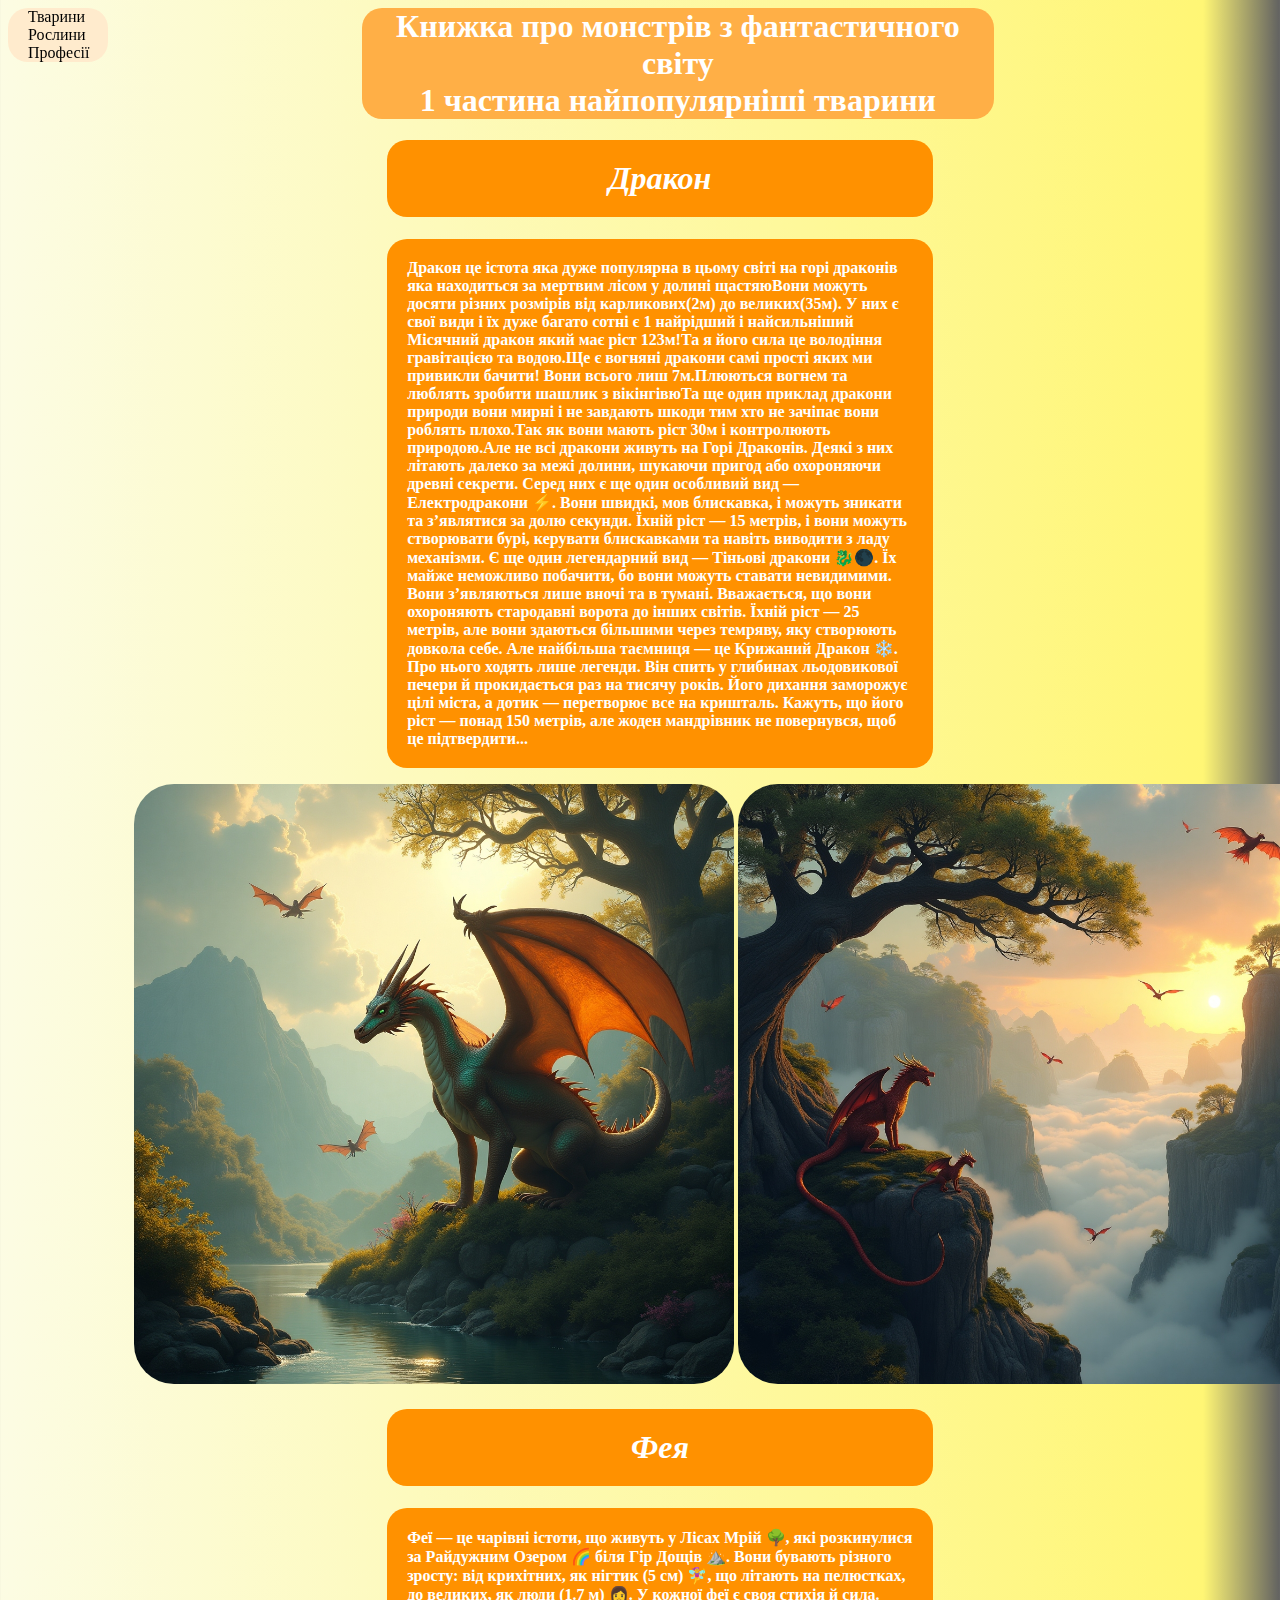
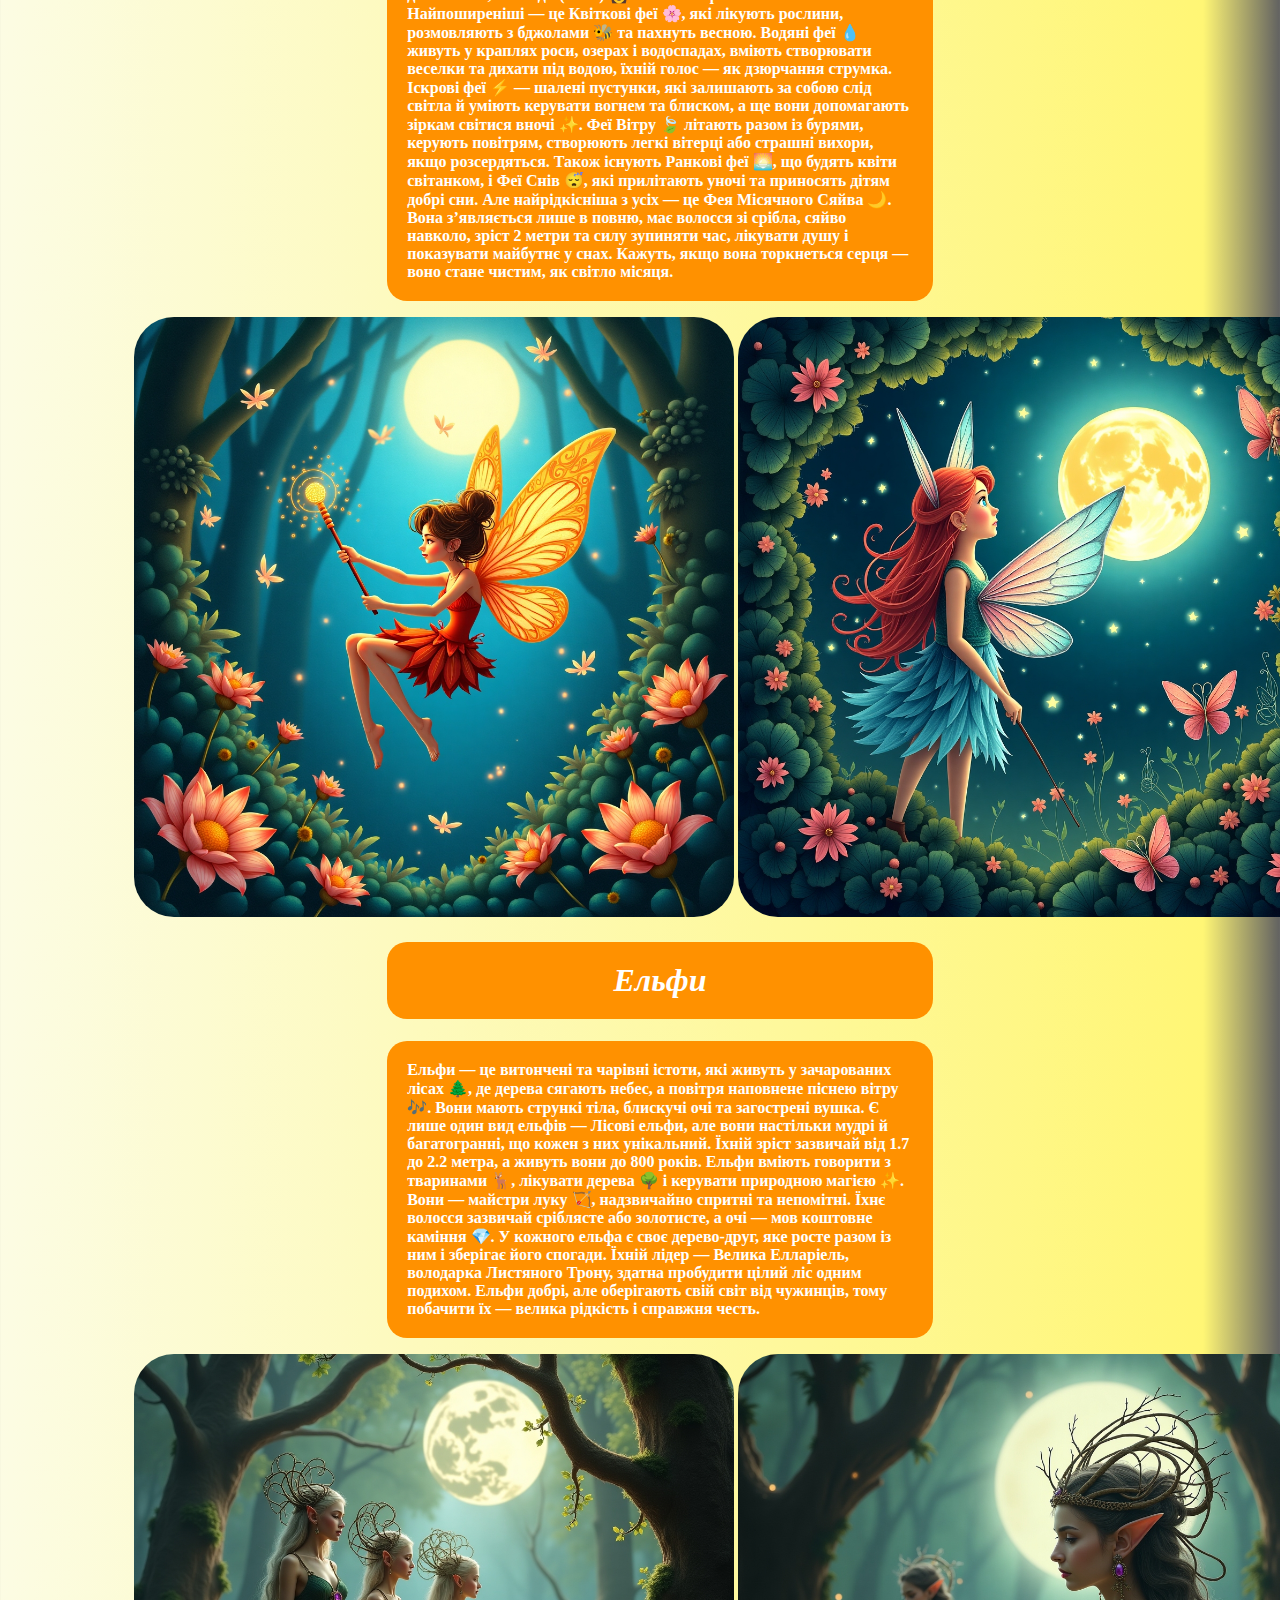
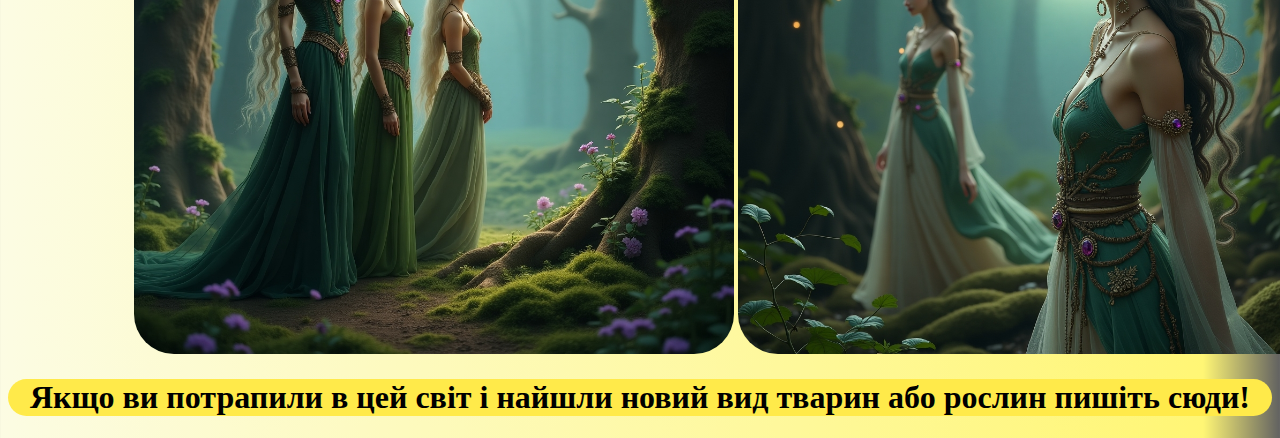
<file: index.html>
<html>
<head>
    <title>Світ фантазії!</title>
    <link rel="stylesheet" href="style1.css">
</head>
<body>
    <nav>
        <a href="index.html">Тварини</a>
        <a href="two.html">Рослини</a>
        <a href="three.html">Професії</a>
    </nav>
    <header>
        <h1>
            Книжка   про   монстрів   з   фантастичного   світу  </br>
            1   частина   найпопулярніші тварини
        </h1>
    </header>
    <main>
        <div>
            <b>
            <h1><i><span>Дракон</span></i></h1>
            <p>Дракон це істота яка дуже популярна в цьому світі на горі 
               драконів яка находиться за мертвим лісом у долині щастяюВони 
               можуть досяти різних розмірів від карликових(2м) до великих(35м). 
               У них є свої види і їх дуже багато сотні є 1 найрідший і найсильніший 
               Місячний дракон який має ріст 123м!Та я його сила це володіння 
               гравітацією та водою.Ще є вогняні дракони самі прості яких  
               ми привикли бачити! Вони всього лиш 7м.Плюються вогнем та люблять 
               зробити шашлик з вікінгівюТа ще один приклад дракони природи вони 
               мирні і не завдають шкоди тим хто не зачіпає вони роблять плохо.Так як вони 
               мають ріст 30м і контролюють природою.Але не всі дракони живуть на Горі Драконів.
               Деякі з них літають далеко за межі долини, шукаючи пригод або охороняючи древні секрети.
               Серед них є ще один особливий вид — Електродракони ⚡. Вони швидкі, мов
               блискавка, і можуть зникати та з’являтися за долю секунди. Їхній ріст — 15 метрів, і вони можуть створювати 
               бурі, керувати блискавками та навіть виводити з ладу механізми.
               Є ще один легендарний вид — Тіньові дракони 🐉🌑. Їх майже неможливо 
               побачити, бо вони можуть ставати невидимими. Вони з’являються 
               лише вночі та в тумані. Вважається, що вони охороняють стародавні 
               ворота до інших світів. Їхній ріст — 25 метрів, але вони здаються 
               більшими через темряву, яку створюють довкола себе.
               Але найбільша таємниця — це Крижаний Дракон ❄️. Про нього ходять 
               лише легенди. Він спить у глибинах льодовикової печери й прокидається раз на 
               тисячу років. Його дихання заморожує цілі міста, а дотик — перетворює все на 
               кришталь. Кажуть, що його ріст — понад 150 метрів, але жоден мандрівник не 
               повернувся, щоб це підтвердити...
            </p>
            <img src="Flux_Dev_A_majestic_serene_landscape_depicting_a_fantastical_w_0.jpg">
            <img src="Flux_Dev_A_majestic_misty_mountain_landscape_with_a_fantastica_0.jpg">
            <h1><i><span>Фея</span></i></h1>
            <p>
                Феї — це чарівні істоти, що живуть у Лісах Мрій 🌳, 
                які розкинулися за Райдужним Озером 🌈 біля Гір Дощів ⛰️. 
                Вони бувають різного зросту: від крихітних, як 
                нігтик (5 см) 🧚‍♀️, що літають на пелюстках, до великих, 
                як люди (1.7 м) 👩. У кожної феї є своя стихія й сила. 
                Найпоширеніші — це Квіткові феї 🌸, які лікують 
                рослини, розмовляють з бджолами 🐝 та пахнуть весною. 
                Водяні феї 💧 живуть у краплях роси, озерах і 
                водоспадах, вміють створювати веселки та дихати під водою, 
                їхній голос — як дзюрчання струмка. Іскрові феї ⚡ — 
                шалені пустунки, які залишають за собою слід світла й 
                уміють керувати вогнем та блиском, а ще вони допомагають 
                зіркам світися вночі ✨. Феї Вітру 🍃 літають разом із 
                бурями, керують повітрям, створюють легкі вітерці або страшні 
                вихори, якщо розсердяться. Також існують Ранкові феї 🌅, що 
                будять квіти світанком, і Феї Снів 😴, які прилітають уночі та 
                приносять дітям добрі сни. Але найрідкісніша з усіх — це Фея Місячного 
                Сяйва 🌙. Вона з’являється лише в повню, має волосся 
                зі срібла, сяйво навколо, зріст 2 метри та силу 
                зупиняти час, лікувати душу і показувати майбутнє у снах. 
                Кажуть, якщо вона торкнеться серця — воно стане чистим, як світло місяця.
            </p>
            <img src="Flux_Dev_A_vibrant_and_whimsical_illustration_of_a_fantastical_3.jpg">
            <img src="Flux_Dev_A_vibrant_and_whimsical_illustration_of_a_fantastical_1.jpg">
            </b>
            <b>
                <h1><i><span>Ельфи</span></i></h1>
            <p>
                Ельфи — це витончені та чарівні істоти, які живуть у 
                зачарованих лісах 🌲, де дерева сягають небес, а 
                повітря наповнене піснею вітру 🎶. Вони мають стрункі 
                тіла, блискучі очі та загострені вушка. Є лише один вид 
                ельфів — Лісові ельфи, але вони настільки мудрі й 
                багатогранні, що кожен з них унікальний. Їхній зріст зазвичай 
                від 1.7 до 2.2 метра, а живуть вони до 800 років. 
                Ельфи вміють говорити з тваринами 🦌, лікувати дерева 🌳 
                і керувати природною магією ✨. Вони — майстри луку 🏹, 
                надзвичайно спритні та непомітні. Їхнє волосся зазвичай 
                сріблясте або золотисте, а очі — мов коштовне 
                каміння 💎. У кожного ельфа є своє дерево-друг, яке 
                росте разом із ним і зберігає його спогади. Їхній 
                лідер — Велика Елларіель, володарка Листяного Трону, 
                здатна пробудити цілий ліс одним подихом. Ельфи добрі, 
                але оберігають свій світ від чужинців, тому побачити 
                їх — велика рідкість і справжня честь.
            </p>
            <img src="Flux_Dev_A_serene_and_mystical_forest_landscape_illuminated_by_3.jpg">
            <img src="Flux_Dev_A_serene_and_mystical_forest_landscape_illuminated_by_1.jpg">
            </b>
        </div>
    </main>
    <footer>
        <h1><b>Якщо ви потрапили в цей світ і найшли новий вид тварин або рослин пишіть сюди!</b></h1>
    </footer>
</body>
</html>
</file>
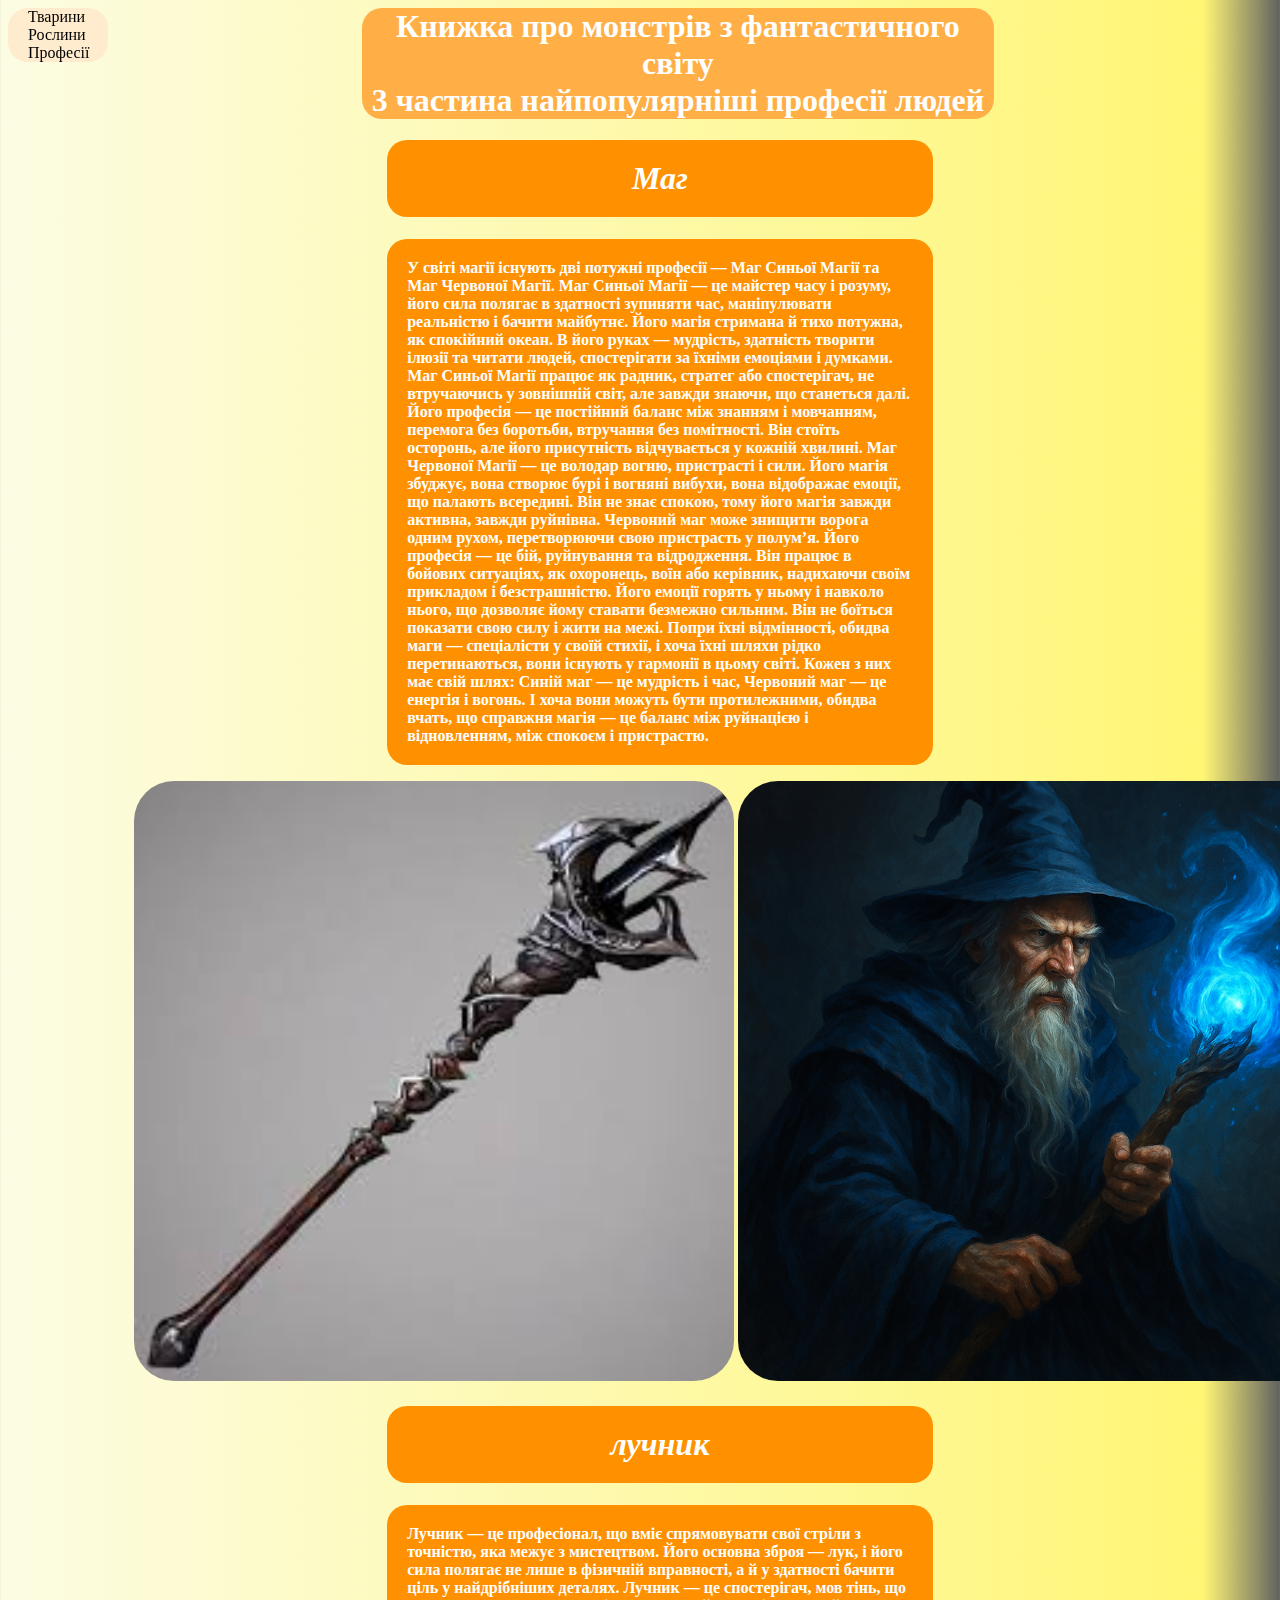
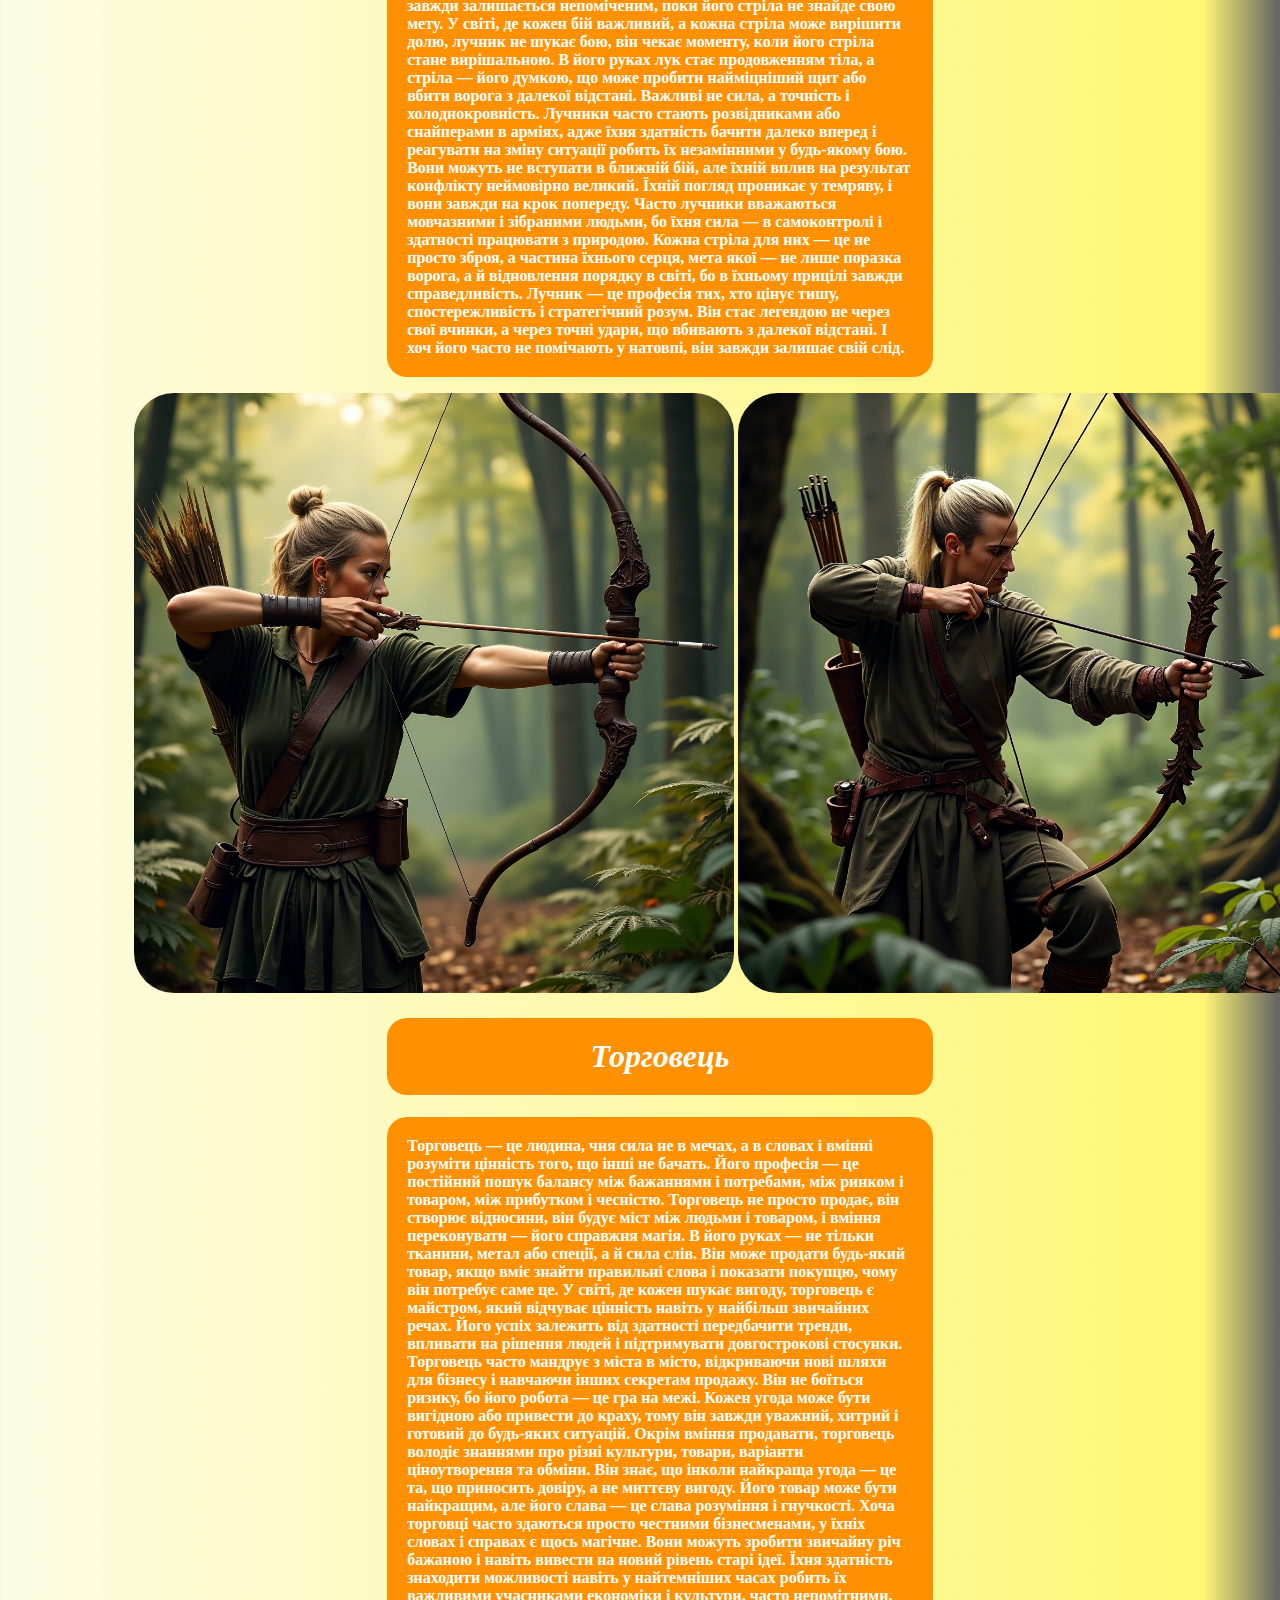
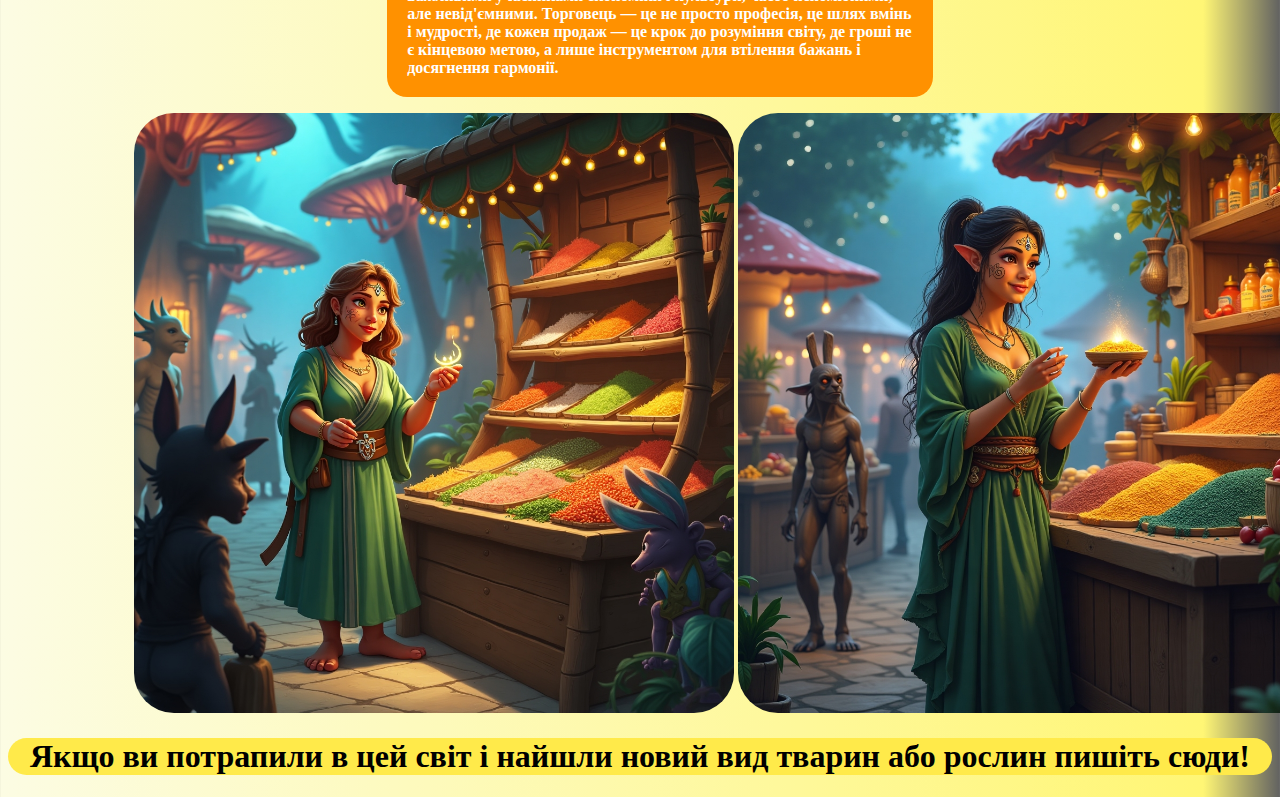
<file: three.html>
<html>
<head>
    <title>Світ фантазії!</title>
    <link rel="stylesheet" href="style1.css">
</head>
<body>
    <nav>
        <a href="index.html">Тварини</a>
        <a href="two.html">Рослини</a>
        <a href="three.html">Професії</a>
    </nav>
    <header>
        <h1>
            Книжка   про   монстрів   з   фантастичного   світу  </br>
            3   частина   найпопулярніші професії людей
        </h1>
    </header>
    <main>
        <div>
            <b>
            <h1><i><span>Маг</span></i></h1>
            <p>
                У світі магії існують дві потужні професії — Маг 
                Синьої Магії та Маг Червоної Магії.
                Маг Синьої Магії — це майстер часу і розуму, його 
                сила полягає в здатності зупиняти час, маніпулювати 
                реальністю і бачити майбутнє. Його магія стримана 
                й тихо потужна, як спокійний океан. 
                В його руках — мудрість, здатність творити ілюзії та читати людей, спостерігати за їхніми емоціями і думками. Маг Синьої Магії працює як радник, стратег або спостерігач, не втручаючись у зовнішній світ, але завжди знаючи, що станеться далі. Його професія — це постійний баланс між знанням і мовчанням, перемога без боротьби, втручання без помітності. Він стоїть осторонь, але його присутність відчувається у кожній хвилині.
                Маг Червоної Магії — це володар вогню, пристрасті і 
                сили. Його магія збуджує, вона створює бурі і вогняні 
                вибухи, вона відображає емоції, що палають всередині. 
                Він не знає спокою, тому його магія завжди активна, завжди руйнівна. Червоний маг може знищити ворога одним рухом, перетворюючи свою пристрасть у полум’я. Його професія — це бій, руйнування та відродження. Він працює в бойових ситуаціях, як охоронець, воїн або керівник, надихаючи своїм прикладом і безстрашністю. Його емоції горять у ньому і навколо нього, що дозволяє йому ставати безмежно сильним. Він не боїться показати свою силу і жити на межі.
                Попри їхні відмінності, обидва маги — спеціалісти 
                у своїй стихії, і хоча їхні шляхи рідко перетинаються, 
                вони існують у гармонії в цьому світі. Кожен з 
                них має свій шлях: Синій маг — це мудрість і час, Червоний маг 
                — це енергія і вогонь. І хоча вони можуть бути 
                протилежними, обидва вчать, що справжня магія — це 
                баланс між руйнацією і відновленням, між спокоєм 
                і пристрастю.
            </p>
            <img src="посох давнього оракула пенька.jpg">
            <img src="ChatGPT Image 7 мая 2025 г., 16_12_19.png">
            <h1><i><span>лучник</span></i></h1>
            <p>
                Лучник — це професіонал, що вміє спрямовувати 
                свої стріли з точністю, яка межує з мистецтвом.
                 Його основна зброя — лук, і його сила полягає 
                 не лише в фізичній вправності, а й у здатності 
                 бачити ціль у найдрібніших деталях. Лучник — це 
                 спостерігач, мов тінь, що завжди залишається 
                 непоміченим, поки його стріла не знайде свою мету.
                У світі, де кожен бій важливий, а кожна стріла може 
                вирішити долю, лучник не шукає бою, він чекає
                 моменту, коли його стріла стане вирішальною. В його 
                 руках лук стає продовженням тіла, а стріла — його думкою, що 
                 може пробити найміцніший щит або вбити ворога з далекої відстані. 
                 Важливі не сила, а точність і холоднокровність.
                Лучники часто стають розвідниками або снайперами в 
                арміях, адже їхня здатність бачити далеко вперед і реагувати на 
                зміну ситуації робить їх незамінними у будь-якому бою. Вони можуть 
                не вступати в ближній бій, але їхній вплив на результат конфлікту неймовірно великий. 
                Їхній погляд проникає у темряву, і вони завжди на крок попереду.
                Часто лучники вважаються мовчазними і зібраними 
                людьми, бо їхня сила — в самоконтролі і здатності 
                працювати з природою. Кожна стріла для них — це не 
                просто зброя, а частина їхнього серця, мета якої — не лише поразка ворога, а й 
                відновлення порядку в світі, бо в їхньому прицілі завжди справедливість.
                Лучник — це професія тих, хто цінує тишу, 
                спостережливість і стратегічний розум. Він стає 
                легендою не через свої вчинки, а через точні удари, 
                що вбивають з далекої відстані. І хоч його часто не 
                помічають у натовпі, він завжди залишає свій слід.
            </p>
            <img src="Flux_Dev_A_lone_archer_dressed_in_earthy_tones_of_brown_and_gr_0.jpg">
            <img src="Flux_Dev_A_lone_archer_dressed_in_earthy_tones_of_brown_and_gr_3.jpg">
            </b>
            <b>
                <h1><i><span>Торговець</span></i></h1>
            <p>
                Торговець — це людина, чия сила не в мечах, а в словах 
                і вмінні розуміти цінність того, що інші не бачать. Його 
                професія — це постійний пошук балансу між бажаннями і 
                потребами, між ринком і товаром, між прибутком і чесністю. 
                Торговець не просто продає, він створює відносини, він будує 
                міст між людьми і товаром, і вміння переконувати — його справжня магія.
                В його руках — не тільки тканини, метал або спеції, а й 
                сила слів. Він може продати будь-який товар, якщо вміє 
                знайти правильні слова і показати покупцю, чому він потребує 
                саме це. У світі, де кожен шукає вигоду, торговець є 
                майстром, який відчуває цінність навіть у найбільш звичайних 
                речах. Його успіх залежить від здатності передбачити тренди, 
                впливати на рішення людей і підтримувати довгострокові стосунки.
                Торговець часто мандрує з міста в місто, відкриваючи 
                нові шляхи для бізнесу і навчаючи інших секретам продажу. 
                Він не боїться ризику, бо його робота — це гра на межі. Кожен 
                угода може бути вигідною або привести до краху, тому він 
                завжди уважний, хитрий і готовий до будь-яких ситуацій.
                Окрім вміння продавати, торговець володіє знаннями про різні 
                культури, товари, варіанти ціноутворення та обміни. Він знає, що 
                інколи найкраща угода — це та, що приносить довіру, а не миттєву вигоду. 
                Його товар може бути найкращим, але його слава — це слава розуміння і гнучкості.
                Хоча торговці часто здаються просто честними бізнесменами, у 
                їхніх словах і справах є щось магічне. Вони можуть 
                зробити звичайну річ бажаною і навіть вивести на новий рівень 
                старі ідеї. Їхня здатність знаходити можливості навіть у найтемніших 
                часах робить їх важливими учасниками економіки і культури, часто непомітними, але невід'ємними.
                Торговець — це не просто професія, це шлях 
                вмінь і мудрості, де кожен продаж — це крок до розуміння світу, 
                де гроші не є кінцевою метою, а лише інструментом для втілення бажань і досягнення гармонії.
            </p>
            <img src="Flux_Dev_In_a_vibrant_fantastical_marketplace_a_merchant_with__1.jpg">
            <img src="Flux_Dev_In_a_vibrant_fantastical_marketplace_a_merchant_with__2.jpg">
            </b>
        </div>
    </main>
    <footer>
        <h1><b>Якщо ви потрапили в цей світ і найшли новий вид тварин або рослин пишіть сюди!</b></h1>
    </footer>
</body>
</html>
</file>
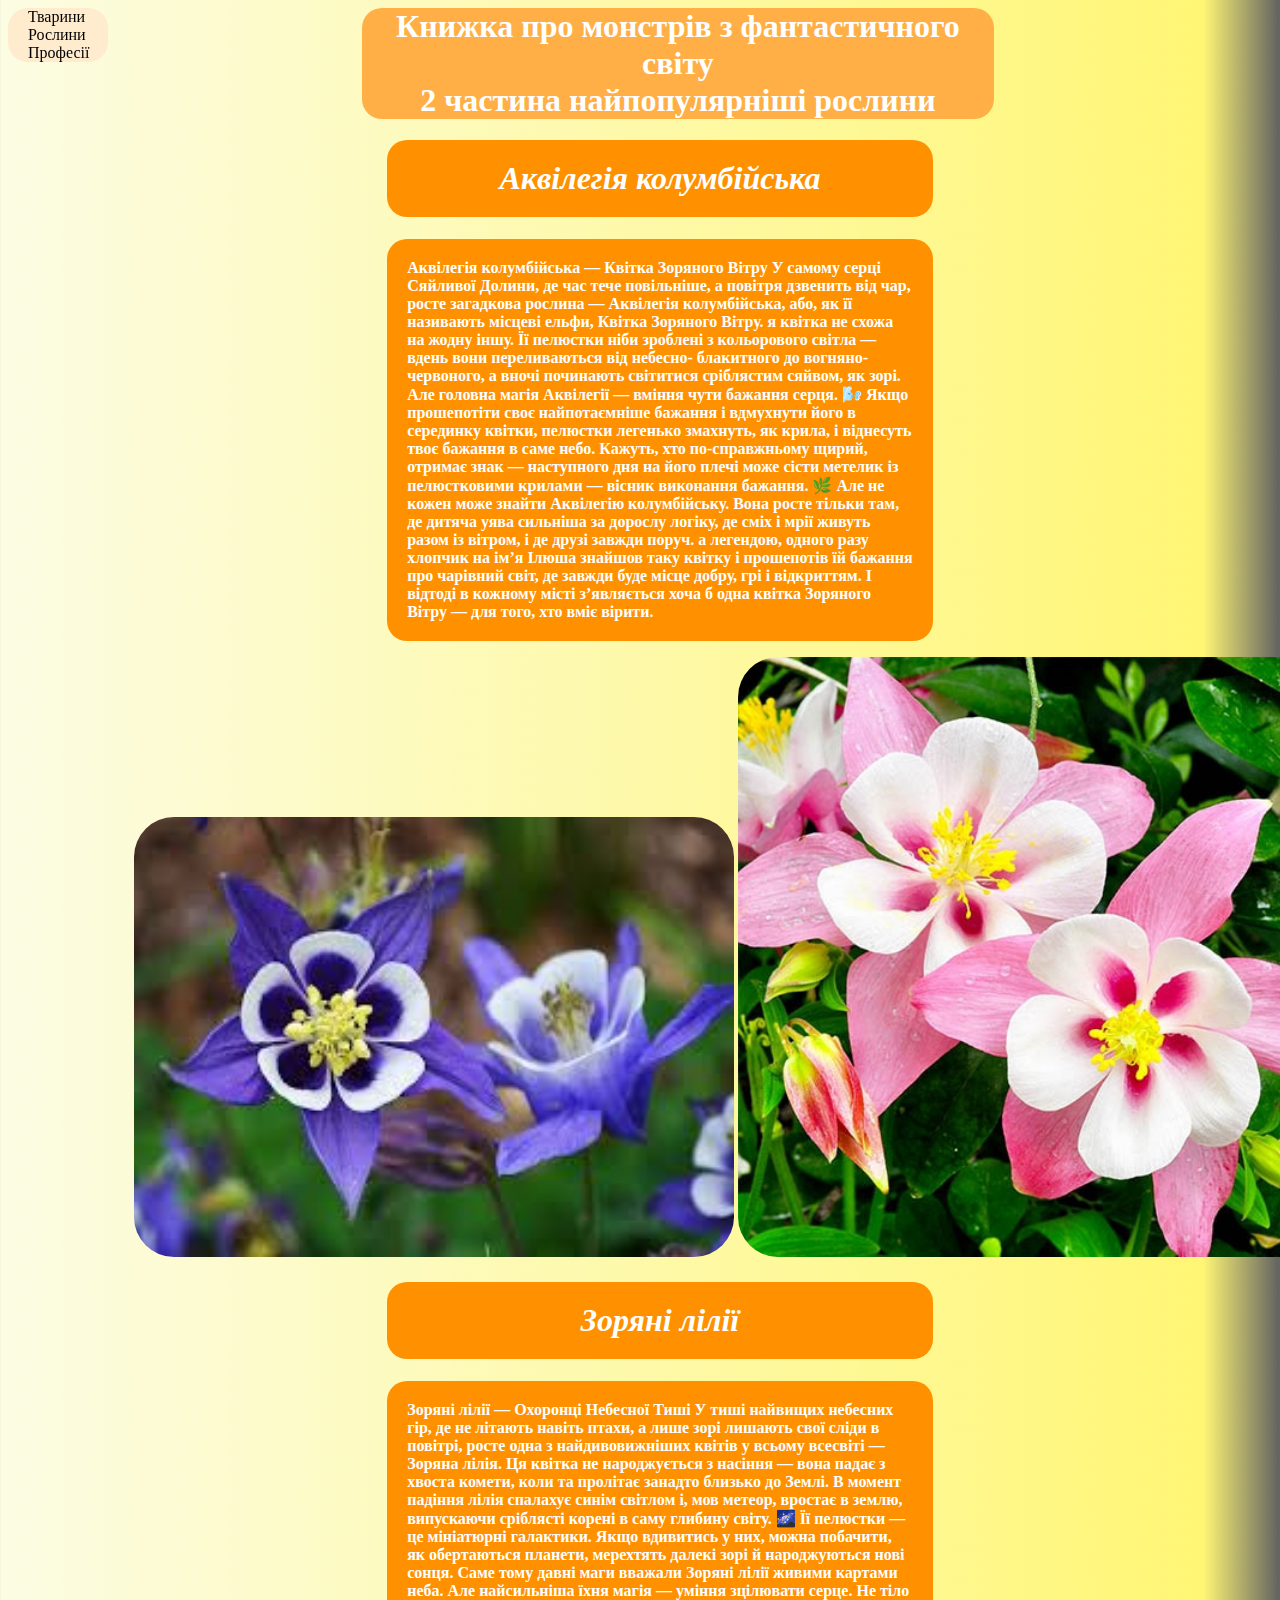
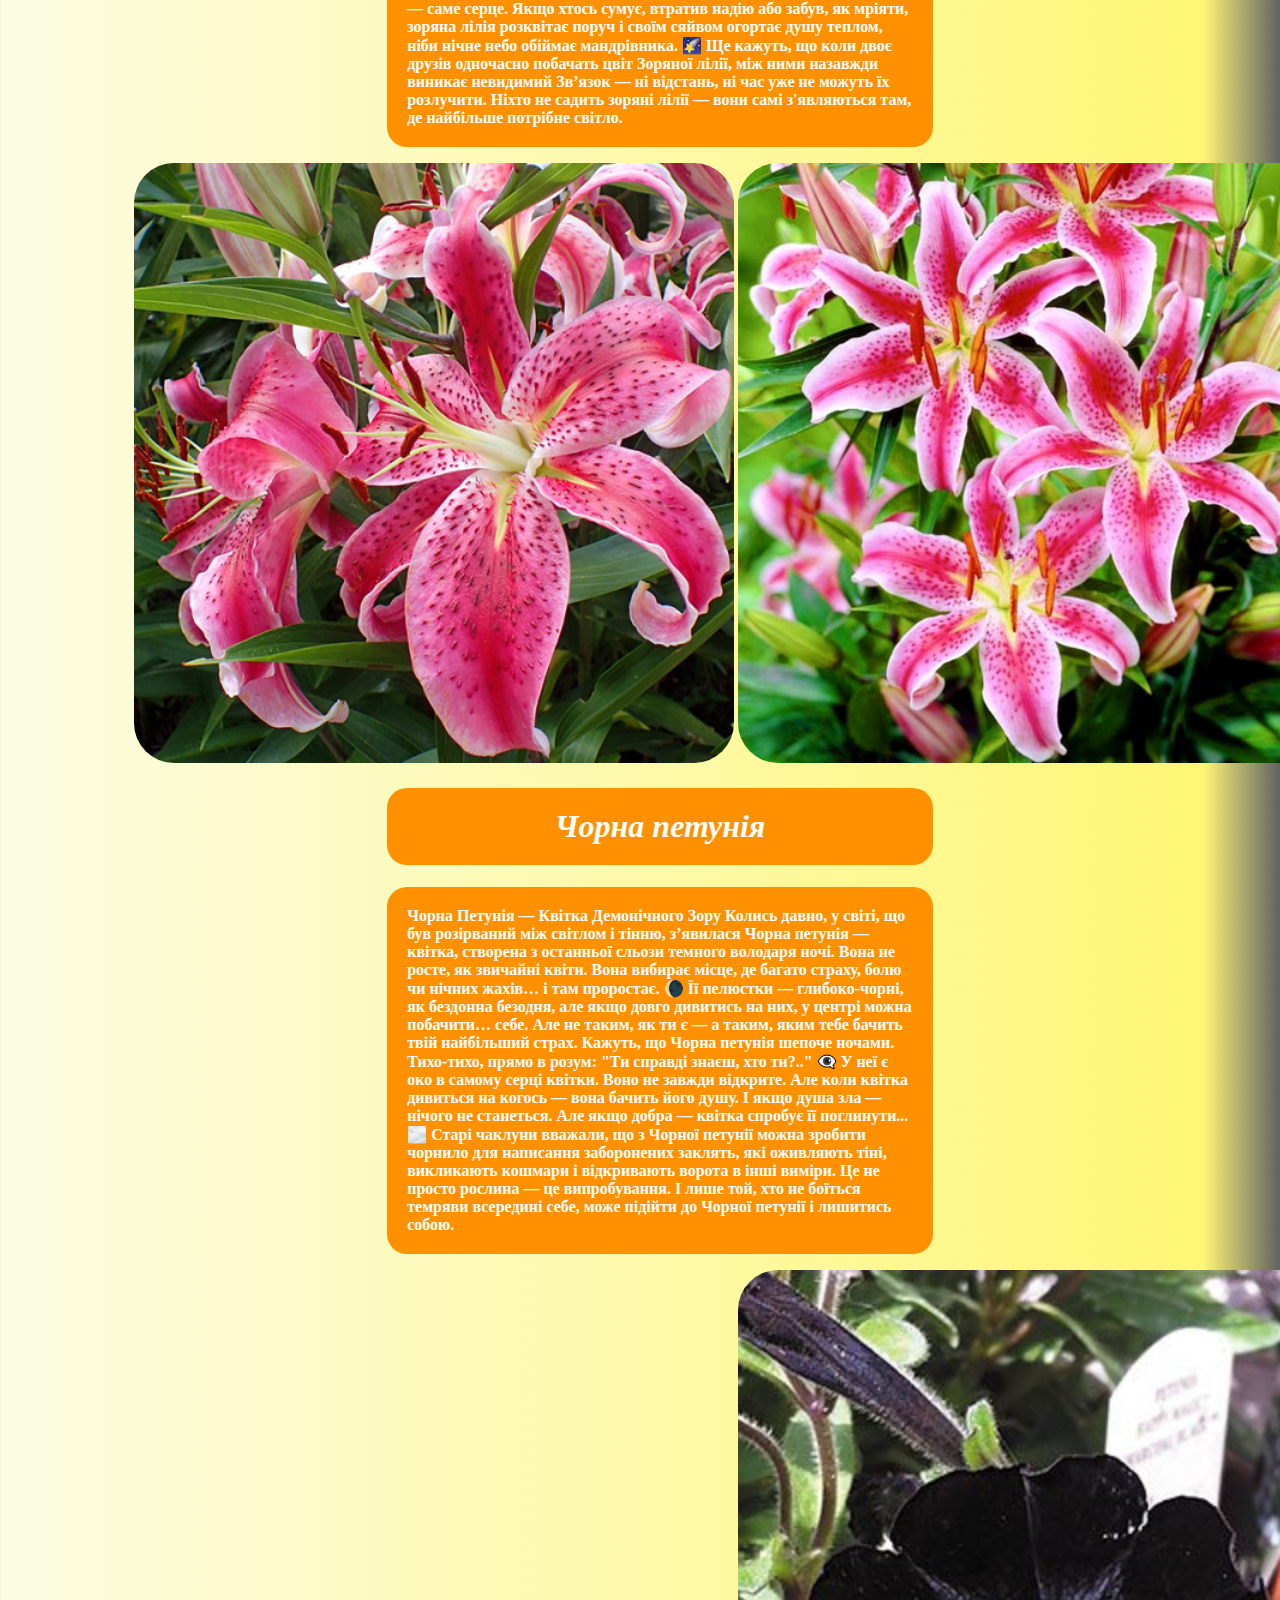
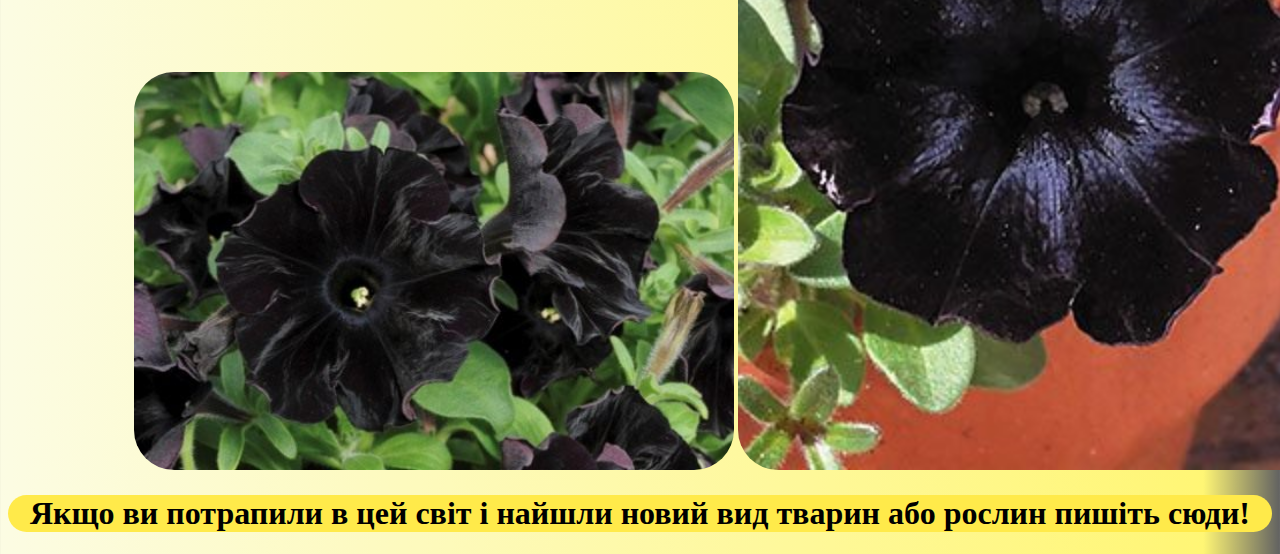
<file: two.html>
<html>
<head>
    <title>Світ фантазії!</title>
    <link rel="stylesheet" href="style1.css">
</head>
<body>
    <nav>
        <a href="index.html">Тварини</a>
        <a href="two.html">Рослини</a>
        <a href="three.html">Професії</a>
    </nav>
    <header>
        <h1>
            Книжка   про   монстрів   з   фантастичного   світу  </br>
            2   частина   найпопулярніші рослини
        </h1>
    </header>
    <main>
        <div>
            <b>
            <h1><i><span>Аквілегія колумбійська</span></i></h1>
            <p>
                Аквілегія колумбійська — Квітка Зоряного Вітру
                У самому серці Сяйливої Долини, де час тече повільніше, 
                а повітря дзвенить від чар, росте загадкова рослина — 
                Аквілегія колумбійська, або, як її називають місцеві 
                ельфи, Квітка Зоряного Вітру.
                я квітка не схожа на жодну іншу. Її пелюстки ніби зроблені 
                з кольорового світла — вдень вони переливаються від небесно-
                блакитного до вогняно-червоного, а вночі починають 
                світитися сріблястим сяйвом, як зорі. Але головна 
                магія Аквілегії — вміння чути бажання серця.
                🌬️ Якщо прошепотіти своє найпотаємніше бажання і 
                вдмухнути його в серединку квітки, пелюстки легенько 
                змахнуть, як крила, і віднесуть твоє бажання в саме небо. Кажуть, хто по-справжньому щирий, отримає знак — наступного дня на його плечі може сісти метелик із пелюстковими крилами — вісник виконання бажання.
                🌿 Але не кожен може знайти Аквілегію колумбійську. 
                Вона росте тільки там, де дитяча уява сильніша за 
                дорослу логіку, де сміх і мрії живуть разом із вітром, і де друзі завжди поруч.
                а легендою, одного разу хлопчик на ім’я Ілюша знайшов 
                таку квітку і прошепотів їй бажання про чарівний 
                світ, де завжди буде місце добру, грі і 
                відкриттям. І відтоді в кожному місті з’являється
                хоча б одна квітка Зоряного Вітру — для того, хто вміє вірити. 
            </p>
            <img class="img_pobu" src="квіточка!!!!!!!!!!!!!!!!!!!!!!!!!!!!!!!!!!!!!!!!!!!!!!!!!!!!!!!!!!!!!!!!!!!!!!!!!!!!!!!!!!!!!!!!!!!!!!!!!.jpg">
            <img class="img_pobu" src="хто дивиться названня моїх картинок не удивляйтесь я так завжди щось називаю на своєму пк.jpg">
            <h1><i><span>Зоряні лілії</span></i></h1>
            <p>
                Зоряні лілії — Охоронці Небесної Тиші
                У тиші найвищих небесних гір, де не літають 
                навіть птахи, а лише зорі лишають свої сліди 
                в повітрі, росте одна з найдивовижніших 
                квітів у всьому всесвіті — Зоряна лілія.
                Ця квітка не народжується з насіння — вона 
                падає з хвоста комети, коли та пролітає занадто 
                близько до Землі. В момент падіння лілія спалахує 
                синім світлом і, мов метеор, вростає в землю, 
                випускаючи сріблясті корені в саму глибину світу.
                🌌 Її пелюстки — це мініатюрні галактики. 
                Якщо вдивитись у них, можна побачити, як обертаються планети, 
                мерехтять далекі зорі й народжуються нові сонця. Саме тому давні маги вважали Зоряні лілії живими картами неба.
                Але найсильніша їхня магія — уміння зцілювати серце. 
                Не тіло — саме серце. Якщо хтось сумує, втратив надію або 
                забув, як мріяти, зоряна лілія розквітає поруч і 
                своїм сяйвом огортає душу теплом, ніби нічне небо обіймає мандрівника.
                🌠 Ще кажуть, що коли двоє друзів одночасно побачать 
                цвіт Зоряної лілії, між ними назавжди виникає 
                невидимий Зв’язок — ні відстань, ні час уже не можуть їх розлучити.
                Ніхто не садить зоряні лілії — вони самі з'являються 
                там, де найбільше потрібне світло.
            </p>
            <img src="ай цвайн фіфті фіфті.jpg">
            <img src="я пісок і нефертіті.jpg">
            </b>
            <b>
                <h1><i><span>Чорна петунія</span></i></h1>
            <p>
                Чорна Петунія — Квітка Демонічного Зору
                Колись давно, у світі, що був розірваний між світлом 
                і тінню, з’явилася Чорна петунія — квітка, створена 
                з останньої сльози темного володаря ночі. 
                Вона не росте, як звичайні квіти. Вона вибирає місце, 
                де багато страху, болю чи нічних жахів… і там проростає.
                🌘 Її пелюстки — глибоко-чорні, як бездонна безодня, 
                але якщо довго дивитись на них, у центрі можна 
                побачити… себе. Але не таким, як ти є — а таким, яким тебе 
                бачить твій найбільший страх.
                Кажуть, що Чорна петунія шепоче ночами. Тихо-тихо, 
                прямо в розум:
                "Ти справді знаєш, хто ти?.."
                👁‍🗨 У неї є око в самому серці квітки. Воно не завжди 
                відкрите. Але коли квітка дивиться на когось — 
                вона бачить його душу. І якщо душа зла — нічого не 
                станеться. Але якщо добра — квітка спробує її поглинути...
                🌫️ Старі чаклуни вважали, що з Чорної петунії можна 
                зробити чорнило для написання заборонених заклять, 
                які оживляють тіні, викликають кошмари і відкривають 
                ворота в інші виміри.
                Це не просто рослина — це випробування. І лише 
                той, хто не боїться темряви всередині себе, може підійти 
                до Чорної петунії і лишитись собою.
            </p>
            <img class="img_pobu" src="скачу тішуся як слон бо я виграв міліон!.jpg">
            <img class="img_pobu" src="і не треба думати що я це робив під наркотою.jpg">
            </b>
        </div>
    </main>
    <footer>
        <h1><b>Якщо ви потрапили в цей світ і найшли новий вид тварин або рослин пишіть сюди!</b></h1>
    </footer>
</body>
</html>
</file>
<file: style1.css>
body{
    background: #fcfce3;
    background: linear-gradient(90deg,rgba(252, 252, 227, 1) 0%, rgba(255, 246, 117, 1) 94%, rgba(97, 97, 97, 1) 100%, rgba(255, 246, 117, 1) 63%, rgba(255, 251, 201, 1) 31%);
}
footer{
    text-align: center;
    background-color: rgb(255, 234, 74);
    border-radius: 20px;
}
header h1{
    background-color:rgb(255, 175, 70) ;
    border-radius: 20px;
    width: 50%;
    position: relative;
    left: 28%;
    color: white;
}
h1{
    text-align: center;
}
main h1{
    background-color:rgb(255, 145, 0);
    position: relative;
    left: 30%;
    top: 20%;
    border-radius: 20px;
    padding: 20px;
    color: white;
    width: 40%; 
}
main img{
    position:relative;
    width: 600px;
    height: auto;
    left: 10%;
    border-radius: 40px;
}
span{
    text-align: center;
}
main p{
    background-color:rgb(255, 145, 0);
    position: relative;
    left: 30%;
    top: 20%;
    border-radius: 20px;
    padding: 20px;
    color: white;
    width: 40%;
}
main h1:hover{
    background-color:rgb(255, 145, 0);
    position: relative;
    left: 30%;
    top: 20%;
    border-radius: 20px;
    padding: 20px;
    color: white;
    width: 40%;
    box-shadow: 12px 12px 12px 0px black;
    transition: 1s;
    transform: scale(1.2);
}
main p:hover{
    background-color:rgb(255, 145, 0);
    position: relative;
    left: 30%;
    top: 20%;
    border-radius: 20px;
    padding: 20px;
    color: white;
    width: 40%;
    box-shadow: 12px 12px 12px 0px black;
    transition: 1s;
    transform: scale(1.2);
}
.img_pobu{
    position:relative;
    width: 600px;
    height: auto;
    left: 10%;
    border-radius: 40px;
}
nav{
    position: fixed;
    background-color: blanchedalmond;
    z-index: 25;
    border-radius: 20px;
    width: 100px;
    height: auto;
}
nav a{
    text-decoration: none;
    margin-left: 20%;
    color: rgb(0, 0, 0);
    text-align: center;
}
</file>
